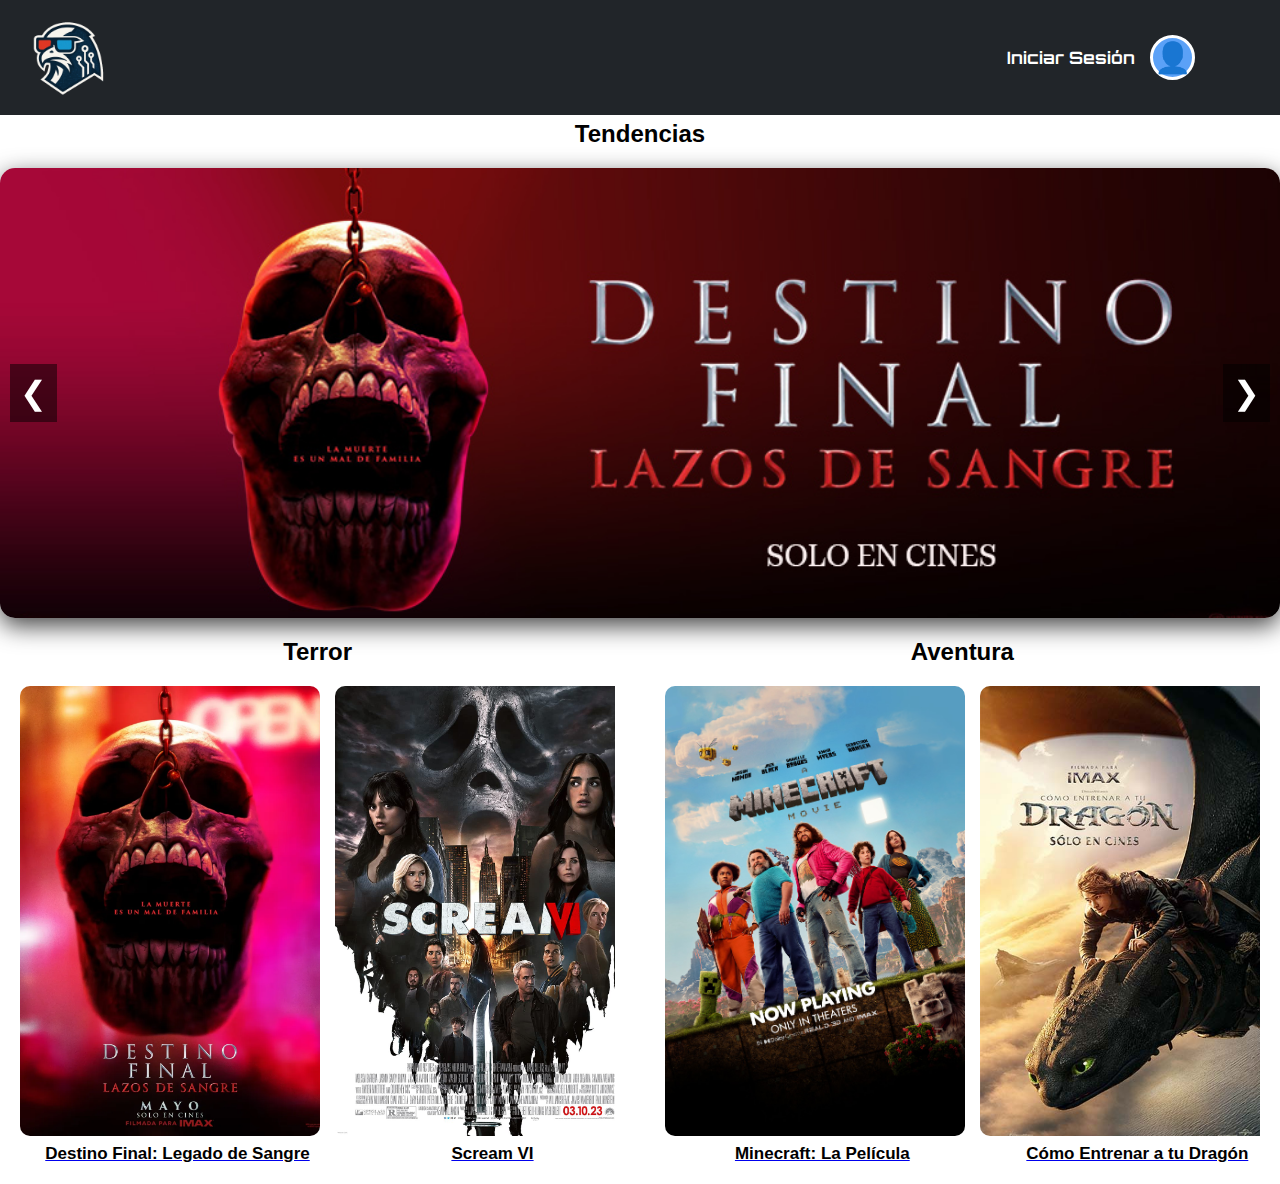
<file: html/index.html>
<!DOCTYPE html>
<html lang="es">

<head>
  <meta charset="UTF-8" />
  <meta name="viewport" content="width=device-width, initial-scale=1.0" />
  <title>CINETEC</title>

  <link href="https://fonts.googleapis.com/css2?family=Orbitron:wght@400..900&display=swap" rel="stylesheet">

  <link rel="stylesheet" href="../css/index.css">
</head>

<body>

  <header>
    <div class="header-left">
      <img id="logo" src="../img/LogoCineFBDOscuro.png" alt="Logo CINETEC" />
      <h1 class="cinetech-title">
        <strong><span class="cine">Cine</span><span class="te">TEC</span><span class="ch">H</span></strong>
      </h1>
    </div>

    <div class="user-menu-container" id="userMenuContainer">
      <div class="login-link" onclick="toggleAuthPanel()" id="loginLink">
        <span class="login-text"><strong>Iniciar Sesión</strong></span>
        <div class="user-icon">👤</div>
      </div>


      <div class="user-logged" id="userLogged" style="display: none;">
        <span id="userName" class="user-name" onclick="toggleUserDropdown()">Usuario</span>
        <div class="user-icon" onclick="toggleUserDropdown()">👤</div>
        <div id="userDropdown" class="user-dropdown">
          <a href="#" onclick="showHistory('boletos')">Historial de boletos</a>
          <a href="#" onclick="showHistory('alimentos')">Historial de alimentos</a>
          <a href="#" onclick="logout()">Cerrar sesión</a>
        </div>
      </div>

    </div>


  </header>

  <div class="auth-panel" id="authPanel">
    <form class="auth-form" id="authForm">
      <h3 id="formTitle">Iniciar Sesión</h3>
      <input type="email" placeholder="Correo" required />
      <input type="password" placeholder="Contraseña" required />
      <button type="submit">Entrar</button>
      <small onclick="toggleAuthMode()">¿No tienes cuenta? <strong>Regístrate</strong></small>
    </form>
  </div>

  <h2>Tendencias</h2>
  <div class="custom-carousel" id="customCarousel">
    <div class="carousel-inner">
      <div class="carousel-item active">
        <a href="funcion.html"><img src="../img/destinoFinalHorizontal.jpg" alt="Póster 1"></a>
      </div>
      <div class="carousel-item">
        <a href="funcion.html"><img src="../img/minecraftHorizontal.jpg" alt="Póster 2"></a>
      </div>
      <div class="carousel-item">
        <a href="funcion.html"><img src="../img/dragonHorizontal.jpg" alt="Póster 3">
        </a>
      </div>
      <div class="carousel-item">
        <a href="funcion.html"><img src="../img/screamHorizontal.jpg" alt="Póster 4"></a>
      </div>
    </div>
    <button class="carousel-control prev" onclick="prevSlide()">❮</button>
    <button class="carousel-control next" onclick="nextSlide()">❯</button>
  </div>

  <div class="category-section">
    <div class="category-carousel">
      <h2>Terror</h2>
      <div class="carousel">
        <a href="funcion.html?id=12457">
          <div class="poster" style="background-image: url('../img/destinoFinalVertical.jpg')">
          </div>
          <div class="poster-title">Destino Final: Legado de Sangre</div>
        </a>
        <a href="funcion.html?id=68795">
          <div class="poster" style="background-image: url('../img/screamVertical.jpg')">
          </div>
          <div class="poster-title">Scream VI</div>
        </a>
      </div>
    </div>

    <div class="category-carousel">
      <h2>Aventura</h2>
      <div class="carousel">
        <a href="funcion.html?id=75314">
          <div class="poster" style="background-image: url('../img/minecraftVertical.jpg')"></div>
          <div class="poster-title">Minecraft: La Película</div>
        </a>
        <a href="funcion.html?id=25467">
          <div class="poster" style="background-image: url('../img/dragonVertical.jpg')">
          </div>
          <div class="poster-title">Cómo Entrenar a tu Dragón</div>
        </a>
      </div>
    </div>
  </div>


  <script>
    const authPanel = document.getElementById("authPanel");
    const authForm = document.getElementById("authForm");
    const formTitle = document.getElementById("formTitle");

    let isRegistering = false;

    function toggleAuthPanel() {
      if (authPanel.style.top === "0%") {
        authPanel.style.top = "-80%";
      } else {
        authPanel.style.top = "0%";
      }
    }

    function toggleAuthMode() {
      isRegistering = !isRegistering;
      formTitle.innerText = isRegistering ? "Registro" : "Iniciar Sesión";

      if (isRegistering) {
        authForm.innerHTML = `
      <h3 id="formTitle">Registro</h3>
      <div class="form-columns"> 
        <div class="column">
          <form action="#" method="POST">
      <input type="text" placeholder="Nombre(s)" name = "name" required />
      <input type="text" placeholder="Primer apellido" name = "lastName" required />
      <input type="text" placeholder="Segundo apellido" name = "secondLastName" required />
      <input type="email" placeholder="Correo" name = "email" required />

           </div>
    <div class="column">
            <input type="password" placeholder="Contraseña" name = "password" required />
      <input type="tel" placeholder="Teléfono" pattern="[0-9]{10}" title="Ingresa un número de 10 dígitos" name = "phone" required />


      <label for="membershipType" style="color:white; font-size:14px;">Tipo de membresía:</label>
      <select id="membershipType" name = "membershipType" required>
        <option value="" disabled selected>Selecciona una opción</option>
        <option value="basica">Normal</option>
        <option value="premium">Platino</option>
        <option value="vip">Diamante</option>
      </select>
      <label for="paymentMethod" style="color:white; font-size:14px; margin-bottom: 10px; display: inline-block;">Método de pago (tarjeta):</label>
<input type="text" id="paymentMethod" placeholder="Número de tarjeta" pattern="[0-9]{16}" title="Número de tarjeta de 16 dígitos" required style="margin-top: 4px;" name="paymentMethod" />

       </div>
  </div>
      <button type="submit">Registrarse</button>
      </form>
      <small onclick="toggleAuthMode()">
        ¿Ya tienes una cuenta? <Strong>Inicia sesión</Strong>
      </small>
    `;
      } else {
        authForm.innerHTML = `
      <h3 id="formTitle">Iniciar Sesión</h3>
      <input type="email" placeholder="Correo" required name="email"/>
      <input type="password" placeholder="Contraseña" required name="password"/>
      <button type="submit">Entrar</button>
      <small onclick="toggleAuthMode()">
        ¿No tienes cuenta? <Strong>Regístrate</Strong>
      </small>
    `;
      }
    }

    /*Carrusel principal*/
    let currentSlide = 0;
    const slides = document.querySelectorAll('.carousel-item');
    const totalSlides = slides.length;

    function updateCarousel() {
      const carouselInner = document.querySelector('.carousel-inner');
      carouselInner.style.transform = `translateX(-${currentSlide * 100}%)`;
    }

    function nextSlide() {
      currentSlide = (currentSlide + 1) % totalSlides;
      updateCarousel();
    }

    function prevSlide() {
      currentSlide = (currentSlide - 1 + totalSlides) % totalSlides;
      updateCarousel();
    }

    // Auto-play
    setInterval(() => {
      nextSlide();
    }, 4000);

    // menú usuario

    document.addEventListener("DOMContentLoaded", () => {
      const loginLink = document.getElementById("loginLink");
      const userLogged = document.getElementById("userLogged");
      const userName = document.getElementById("userName");

      // Simular login
      authForm.addEventListener("submit", function (e) {
        e.preventDefault();
        const inputs = authForm.querySelectorAll("input");
        const email = inputs[0].value;
        const name = isRegistering ? inputs[0].value : email.split("@")[0];

        localStorage.setItem("loggedInUser", name);
        updateUserUI();
        toggleAuthPanel();
      });

      // Mostrar/ocultar el menú desplegable
      window.toggleUserDropdown = function () {
        const dropdown = document.getElementById("userDropdown");
        dropdown.style.display = dropdown.style.display === "block" ? "none" : "block";
      }

      // Cerrar sesión
      window.logout = function () {
        localStorage.removeItem("loggedInUser");
        updateUserUI();
      }

      // Actualiza el UI según el estado de sesión
      function updateUserUI() {
        const user = localStorage.getItem("loggedInUser");
        if (user) {
          loginLink.style.display = "none";
          userLogged.style.display = "flex";
          userName.textContent = user;
        } else {
          loginLink.style.display = "flex";
          userLogged.style.display = "none";
          userName.textContent = "";
        }
      }

      updateUserUI(); // al cargar la página
    });


    // Cierra el menú si se hace clic fuera
    document.addEventListener("click", function (event) {
      const dropdown = document.getElementById("userDropdown");
      const userLogged = document.getElementById("userLogged");

      if (!userLogged.contains(event.target)) {
        dropdown.style.display = "none";
      }
    });

    // // Datos simulados del historial (puedes reemplazar con datos reales)
    const sampleTickets = [
      { pelicula: "Función: Minecraft: La Película, ", ID_Sala: "Sala 1, ", ID_Boleto: "ID Boleto: 01, ", asiento: "Asiento: A1, ", price: "Precio: $70, ", date: "Fecha: 2025/05/10" },
      { pelicula: "Función: Scream VI, ", ID_Sala: "Sala 2, ", ID_Boleto: "ID Boleto: 02, ", asiento: "Asiento: A1, ", price: "Precio: $70, ", date: "Fecha: 2025/05/10" },
    ];

    const sampleSnacks = [
      { item: "Item: Combo Palomitas + Refresco, ", price: "Precio: $149, ", date: "Fecha: 2025/05/10" },
      { item: "Item: Hot Dog, ", price: "Precio: $45, ", date: "Fecha: 2025/05/17" },
    ];

    // Función para mostrar el modal
    function showHistory(type) {
      const modal = document.getElementById("historyModal");
      const title = document.getElementById("modalTitle");
      const list = document.getElementById("historyList");

      // Definir contenido basado en tipo
      const data = type === 'boletos' ? sampleTickets : sampleSnacks;
      title.textContent = `Historial de ${type === 'boletos' ? 'boletos' : 'alimentos'}`;

      // Limpiar y rellenar el listado
      list.innerHTML = '';
      data.forEach(entry => {
        const li = document.createElement("li");
        li.style.marginBottom = "10px";
        li.textContent = `${entry.item} - ${entry.price} - ${entry.date}`;
        list.appendChild(li);
      });

      modal.style.display = "flex";
    }

    // Función para cerrar el modal
    function closeModal() {
      document.getElementById("historyModal").style.display = "none";
    }

  </script>
  <!-- Modal genérico para historial -->
  <div id="historyModal"
    style="display:none; position:fixed; top:0; left:0; width:100%; height:100%; background-color:rgba(0,0,0,0.7); z-index:999; justify-content:center; align-items:center;">
    <div
      style="background:white; color:black; padding:20px; border-radius:10px; width:80%; max-width:600px; max-height:80vh; overflow-y:auto; position:relative;">
      <h2 id="modalTitle">Historial</h2>
      <ul id="historyList" style="list-style:none; padding:0;"></ul>
      <button onclick="closeModal()"
        style="margin-top:15px; background-color:#e72222; color:white; border:none; padding:10px 20px; border-radius:5px; cursor:pointer;">Cerrar</button>
    </div>
  </div>

</body>

</html>
</file>
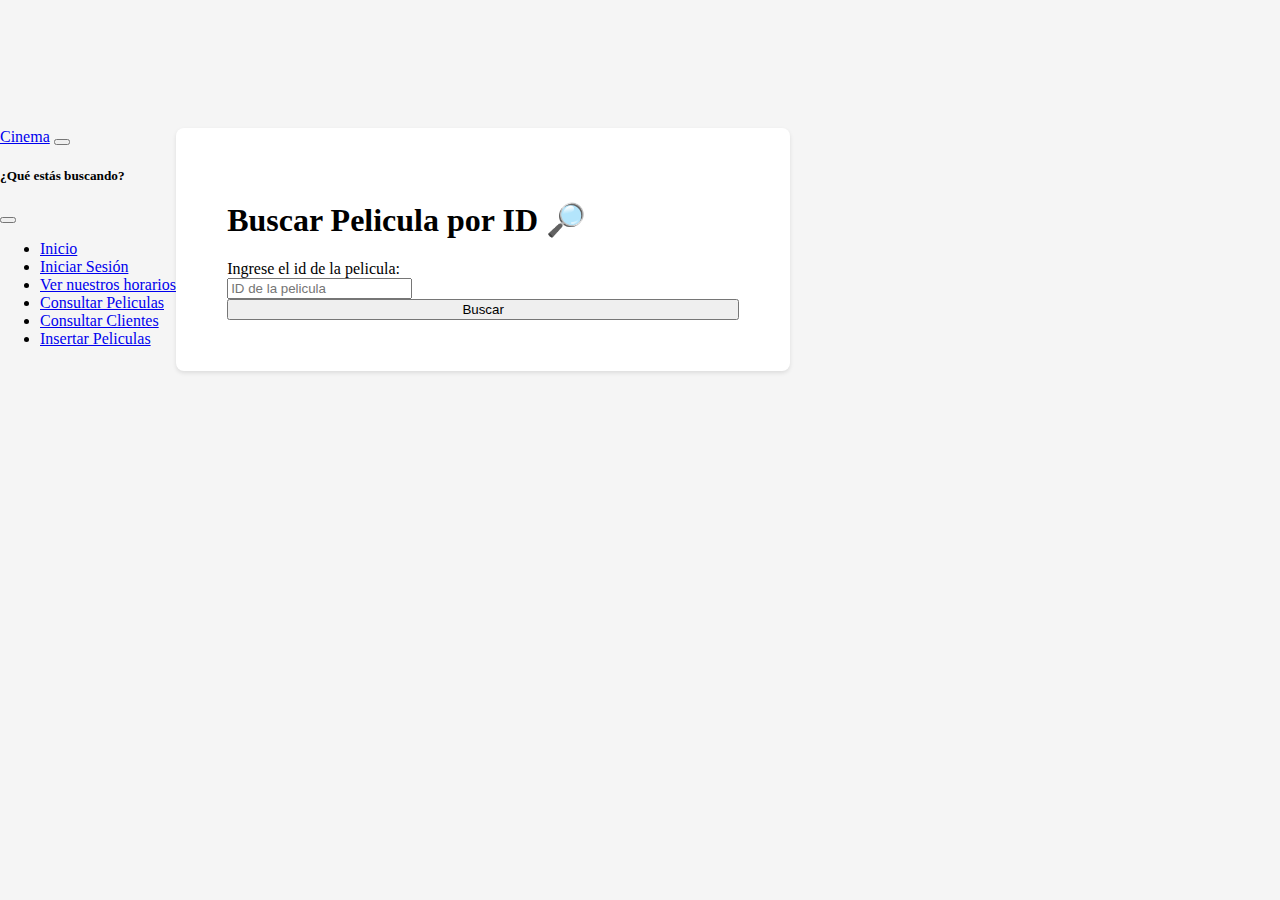
<file: html/consultarPelicula.html>
<!doctype html>
<html lang="en">
  <head>
    <meta charset="utf-8">
    <meta name="viewport" content="width=device-width, initial-scale=1">
    <title>Buscar Usuario</title>
    <link rel="stylesheet" href="../css/consultas.css">
    <link href="https://cdn.jsdelivr.net/npm/bootstrap@5.3.6/dist/css/bootstrap.min.css" rel="stylesheet" integrity="sha384-4Q6Gf2aSP4eDXB8Miphtr37CMZZQ5oXLH2yaXMJ2w8e2ZtHTl7GptT4jmndRuHDT" crossorigin="anonymous">
  </head>
  <body>
    

     <nav class="navbar navbar-dark bg-dark fixed-top">
        <div class="container-fluid">
            <a class="navbar-brand" href="./index.php">Cinema</a>
            <button class="navbar-toggler" type="button" data-bs-toggle="offcanvas" data-bs-target="#offcanvasDarkNavbar" aria-controls="offcanvasDarkNavbar" aria-label="Toggle navigation">
            <span class="navbar-toggler-icon"></span>
            </button>
            <div class="offcanvas offcanvas-end text-bg-dark" tabindex="-1" id="offcanvasDarkNavbar" aria-labelledby="offcanvasDarkNavbarLabel">
            <div class="offcanvas-header">
                <h5 class="offcanvas-title" id="offcanvasDarkNavbarLabel">¿Qué estás buscando?</h5>
                <button type="button" class="btn-close btn-close-white" data-bs-dismiss="offcanvas" aria-label="Close"></button>
            </div>
            <div class="offcanvas-body">
                <ul class="navbar-nav justify-content-end flex-grow-1 pe-3">
                <li class="nav-item">
                    <a class="nav-link active" aria-current="page" href="index.php">Inicio</a>
                </li>
                <li class="nav-item">
                    <a class="nav-link" href="index.php">Iniciar Sesión</a>
                </li>
                <li class="nav-item">
                    <a class="nav-link" href="index.php">Ver nuestros horarios</a>
                </li>
                <li class="nav-item">
                    <a class="nav-link" href="../html/consultarPelicula.html">Consultar Peliculas</a>
                </li>
                <li class="nav-item">
                    <a class="nav-link" href="../html/consultarUsuario.html">Consultar Clientes</a>
                </li>
                <li class="nav-item">
                    <a class="nav-link" href="../html/insertaPeliculas.html">Insertar Peliculas</a>
                </li>
                <!-- <li class="nav-item dropdown">
                    <a class="nav-link dropdown-toggle" href="#" role="button" data-bs-toggle="dropdown" aria-expanded="false">
                    Dropdown
                    </a>
                    <ul class="dropdown-menu dropdown-menu-dark">
                    <li><a class="dropdown-item" href="#">Action</a></li>
                    <li><a class="dropdown-item" href="#">Another action</a></li>
                    <li>
                        <hr class="dropdown-divider">
                    </li>
                    <li><a class="dropdown-item" href="#">Something else here</a></li>
                    </ul>
                </li>
                </ul>
                <form class="d-flex mt-3" role="search">
                    <input class="form-control me-2" type="search" placeholder="Search" aria-label="Search"/>
                    <button class="btn btn-success" type="submit">Search</button>
                </form> -->
            </div>
            </div>
        </div>
    </nav>

    <div class="container mt-5">
      <h1>Buscar Pelicula por ID 🔎</h1>
      <form action="../php/buscar_pelicula.php" id="searchForm" method="GET">
        <div class="mb-3">
          <label for="id_buscar" class="form-label">Ingrese el id de la pelicula:</label>
          <input type="text" class="form-control" id="id_buscar" placeholder="ID de la pelicula" name="id" required>
        </div>
        <button type="submit" class="btn btn-primary">Buscar</button>
      </form>

      <div id="result" class="mt-4"></div>

    <script src="https://cdn.jsdelivr.net/npm/bootstrap@5.3.6/dist/js/bootstrap.bundle.min.js" integrity="sha384-j1CDi7MgGQ12Z7Qab0qlWQ/Qqz24Gc6BM0thvEMVjHnfYGF0rmFCozFSxQBxwHKO" crossorigin="anonymous"></script>
  </body>
</html>
</file>
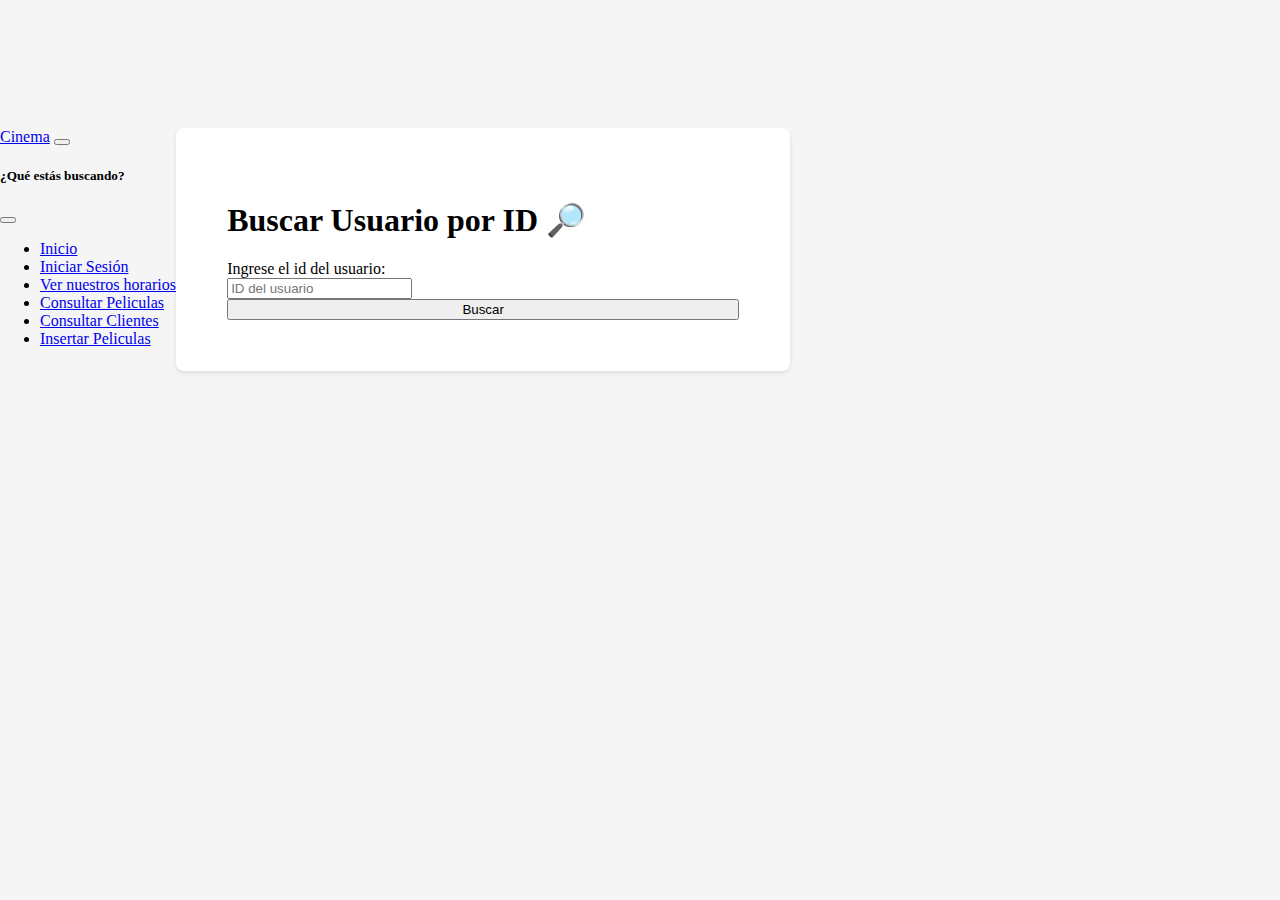
<file: html/consultarUsuario.html>
<!doctype html>
<html lang="en">
  <head>
    <meta charset="utf-8">
    <meta name="viewport" content="width=device-width, initial-scale=1">
    <title>Buscar Usuario</title>
    <link rel="stylesheet" href="../css/consultas.css">
    <link href="https://cdn.jsdelivr.net/npm/bootstrap@5.3.6/dist/css/bootstrap.min.css" rel="stylesheet" integrity="sha384-4Q6Gf2aSP4eDXB8Miphtr37CMZZQ5oXLH2yaXMJ2w8e2ZtHTl7GptT4jmndRuHDT" crossorigin="anonymous">
  </head>
  <body>
    
     <!-- Navbar -->
    <nav class="navbar navbar-dark bg-dark fixed-top">
        <div class="container-fluid">
            <a class="navbar-brand" href="./index.php">Cinema</a>
            <button class="navbar-toggler" type="button" data-bs-toggle="offcanvas" data-bs-target="#offcanvasDarkNavbar" aria-controls="offcanvasDarkNavbar" aria-label="Toggle navigation">
            <span class="navbar-toggler-icon"></span>
            </button>
            <div class="offcanvas offcanvas-end text-bg-dark" tabindex="-1" id="offcanvasDarkNavbar" aria-labelledby="offcanvasDarkNavbarLabel">
            <div class="offcanvas-header">
                <h5 class="offcanvas-title" id="offcanvasDarkNavbarLabel">¿Qué estás buscando?</h5>
                <button type="button" class="btn-close btn-close-white" data-bs-dismiss="offcanvas" aria-label="Close"></button>
            </div>
            <div class="offcanvas-body">
                <ul class="navbar-nav justify-content-end flex-grow-1 pe-3">
                <li class="nav-item">
                    <a class="nav-link active" aria-current="page" href="index.php">Inicio</a>
                </li>
                <li class="nav-item">
                    <a class="nav-link" href="index.php">Iniciar Sesión</a>
                </li>
                <li class="nav-item">
                    <a class="nav-link" href="index.php">Ver nuestros horarios</a>
                </li>
                <li class="nav-item">
                    <a class="nav-link" href="../html/consultarPelicula.html">Consultar Peliculas</a>
                </li>
                <li class="nav-item">
                    <a class="nav-link" href="../html/consultarUsuario.html">Consultar Clientes</a>
                </li>
                <li class="nav-item">
                    <a class="nav-link" href="../html/insertaPeliculas.html">Insertar Peliculas</a>
                </li>
                <!-- <li class="nav-item dropdown">
                    <a class="nav-link dropdown-toggle" href="#" role="button" data-bs-toggle="dropdown" aria-expanded="false">
                    Dropdown
                    </a>
                    <ul class="dropdown-menu dropdown-menu-dark">
                    <li><a class="dropdown-item" href="#">Action</a></li>
                    <li><a class="dropdown-item" href="#">Another action</a></li>
                    <li>
                        <hr class="dropdown-divider">
                    </li>
                    <li><a class="dropdown-item" href="#">Something else here</a></li>
                    </ul>
                </li>
                </ul>
                <form class="d-flex mt-3" role="search">
                    <input class="form-control me-2" type="search" placeholder="Search" aria-label="Search"/>
                    <button class="btn btn-success" type="submit">Search</button>
                </form> -->
            </div>
            </div>
        </div>
    </nav>

    <div class="container mt-5">
      <h1>Buscar Usuario por ID 🔎</h1>
      <form action="../php/buscar_usuario.php" id="searchForm" method="GET">
        <div class="mb-3">
          <label for="id_buscar" class="form-label">Ingrese el id del usuario:</label>
          <input type="text" class="form-control" id="id_buscar" placeholder="ID del usuario" name="id" required>
        </div>
        <button type="submit" class="btn btn-primary">Buscar</button>
      </form>

      <div id="result" class="mt-4"></div>

    <script src="https://cdn.jsdelivr.net/npm/bootstrap@5.3.6/dist/js/bootstrap.bundle.min.js" integrity="sha384-j1CDi7MgGQ12Z7Qab0qlWQ/Qqz24Gc6BM0thvEMVjHnfYGF0rmFCozFSxQBxwHKO" crossorigin="anonymous"></script>
  </body>
</html>
</file>
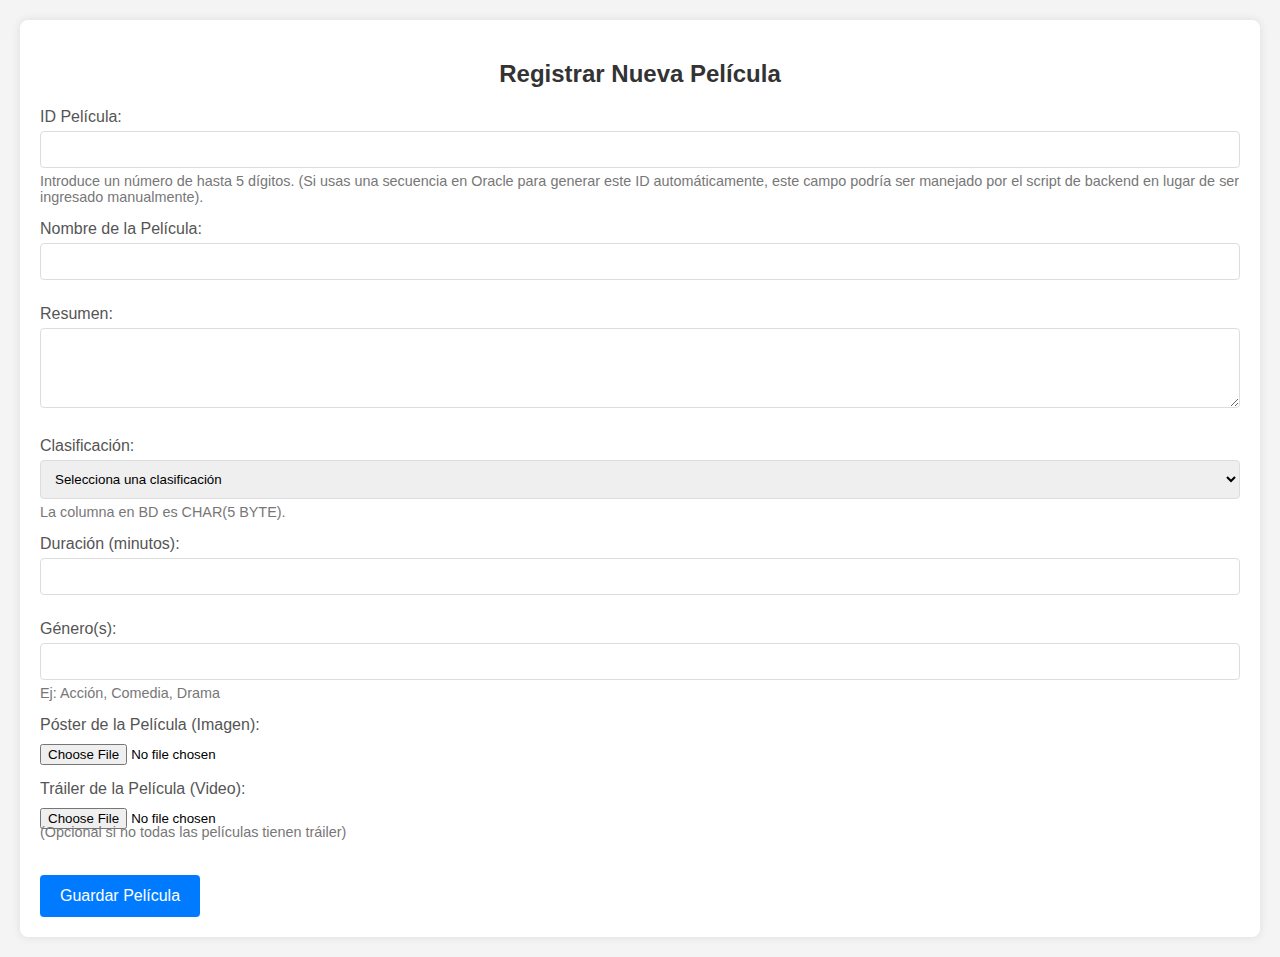
<file: html/insertaPeliculas.html>
<!DOCTYPE html>
<html lang="es">
<head>
    <meta charset="UTF-8">
    <meta name="viewport" content="width=device-width, initial-scale=1.0">
    <title>Insertar Nueva Película</title>
    <style>
        body {
            font-family: sans-serif;
            margin: 20px;
            background-color: #f4f4f4;
        }
        .container {
            background-color: #fff;
            padding: 20px;
            border-radius: 8px;
            box-shadow: 0 0 10px rgba(0, 0, 0, 0.1);
        }
        h2 {
            text-align: center;
            color: #333;
        }
        label {
            display: block;
            margin-top: 15px;
            margin-bottom: 5px;
            color: #555;
        }
        input[type="text"],
        input[type="number"],
        textarea,
        select {
            width: 100%;
            padding: 10px;
            margin-bottom: 10px;
            border: 1px solid #ddd;
            border-radius: 4px;
            box-sizing: border-box; /* Important */
        }
        textarea {
            resize: vertical;
            min-height: 80px;
        }
        input[type="file"] {
            margin-top: 5px;
        }
        button[type="submit"] {
            background-color: #007bff;
            color: white;
            padding: 12px 20px;
            border: none;
            border-radius: 4px;
            cursor: pointer;
            font-size: 16px;
            margin-top: 20px;
        }
        button[type="submit"]:hover {
            background-color: #0056b3;
        }
        .form-group {
            margin-bottom: 15px;
        }
        small {
            display: block;
            margin-top: -5px;
            margin-bottom: 10px;
            font-size: 0.9em;
            color: #777;
        }
    </style>
</head>
<body>

<div class="container">
    <h2>Registrar Nueva Película</h2>
    <form action="procesar_insertar_pelicula.php" method="POST" enctype="multipart/form-data">
        <div class="form-group">
            <label for="id_pelicula">ID Película:</label>
            <input type="number" id="id_pelicula" name="id_pelicula" required max="99999">
            <small>Introduce un número de hasta 5 dígitos. (Si usas una secuencia en Oracle para generar este ID automáticamente, este campo podría ser manejado por el script de backend en lugar de ser ingresado manualmente).</small>
        </div>

        <div class="form-group">
            <label for="nombre">Nombre de la Película:</label>
            <input type="text" id="nombre" name="nombre" required maxlength="50">
        </div>

        <div class="form-group">
            <label for="resumen">Resumen:</label>
            <textarea id="resumen" name="resumen" required maxlength="500"></textarea>
        </div>

        <div class="form-group">
            <label for="clasificacion">Clasificación:</label>
            <select id="clasificacion" name="clasificacion" required>
                <option value="" disabled selected>Selecciona una clasificación</option>
                <option value="AA">AA (Para todo público, especial énfasis en niños)</option>
                <option value="A">A (Para todo público)</option>
                <option value="B">B (Adolescentes de 12 años en adelante)</option>
                <option value="B15">B15 (No recomendada para menores de 15 años)</option>
                <option value="C">C (Adultos de 18 años en adelante)</option>
                <option value="D">D (Películas para adultos con contenido explícito)</option>
            </select>
            <small>La columna en BD es CHAR(5 BYTE).</small>
        </div>

        <div class="form-group">
            <label for="duracion">Duración (minutos):</label>
            <input type="number" id="duracion" name="duracion" required min="1" max="999">
        </div>

        <div class="form-group">
            <label for="genero">Género(s):</label>
            <input type="text" id="genero" name="genero" required maxlength="50">
            <small>Ej: Acción, Comedia, Drama</small>
        </div>

        <div class="form-group">
            <label for="poster">Póster de la Película (Imagen):</label>
            <input type="file" id="poster" name="poster" accept="image/*" required>
        </div>

        <div class="form-group">
            <label for="trailer">Tráiler de la Película (Video):</label>
            <input type="file" id="trailer" name="trailer" accept="video/*">
            <small>(Opcional si no todas las películas tienen tráiler)</small>
        </div>

        <button type="submit">Guardar Película</button>
    </form>
</div>

</body>
</html>
</file>
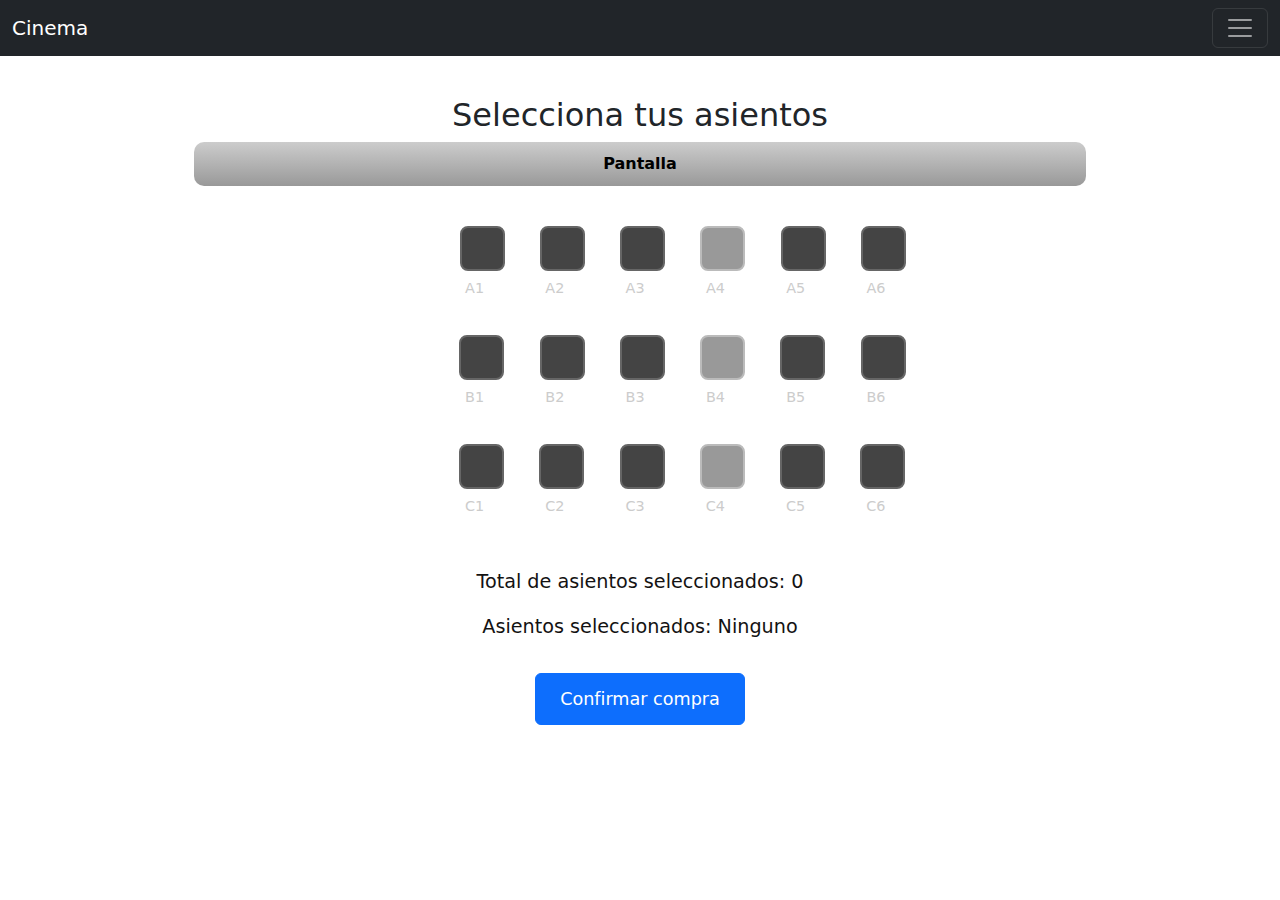
<file: html/venta_boletos.html>
<!DOCTYPE html>
<html lang="es">

<head>
    <meta charset="UTF-8" />
    <title>Venta de boletos</title>
    <meta name="viewport" content="width=device-width, initial-scale=1">
    <link rel="stylesheet" href="../css/boletos.css">
    <link href="https://cdn.jsdelivr.net/npm/bootstrap@5.3.6/dist/css/bootstrap.min.css" rel="stylesheet">
</head>

<!-- Modal de advertencia -->
<div class="modal fade " id="limitModal" tabindex="-1" aria-labelledby="limitModalLabel" aria-hidden="true">
      <div class="modal-dialog modal-dialog-centered">
            <div class="modal-content text-dark">
                  <div class="modal-header">
                        <h5 class="modal-title" id="limitModalLabel">Límite alcanzado</h5>
                        <button type="button" class="btn-close" data-bs-dismiss="modal" aria-label="Cerrar"></button>
                      </div>
                  <div class="modal-body">
                        Solo puedes seleccionar hasta 3 asientos. Deselecciona uno para elegir otro.
                      </div>
                  <div class="modal-footer">
                        <button type="button" class="btn btn-secondary" data-bs-dismiss="modal">Entendido</button>
                      </div>
                </div>
          </div>
</div>

<!-- Modal de resumen -->
<div class="modal fade" id="summaryModal" tabindex="-1" aria-labelledby="summaryModalLabel" aria-hidden="true">
      <div class="modal-dialog modal-dialog-centered">
            <div class="modal-content text-dark">
                  <div class="modal-header">
                        <h5 class="modal-title" id="summaryModalLabel">Resumen de tu compra</h5>
                        <button type="button" class="btn-close" data-bs-dismiss="modal" aria-label="Cerrar"></button>
                      </div>
                  <div class="modal-body">
                        <p><strong>Asientos seleccionados:</strong> <span id="modal-seats"></span></p>
                        <p><strong>Precio por asiento:</strong> $<span id="modal-price"></span></p>
                        <p><strong>Total a pagar:</strong> $<span id="modal-total"></span></p>
                      </div>
                  <div class="modal-footer">
                        <button type="button" class="btn btn-secondary" data-bs-dismiss="modal">Cerrar</button>
                        <button type="button" class="btn btn-success">Confirmar</button>
                      </div>
                </div>
          </div>
</div>

<body>
    <!-- Navbar -->
    <nav class="navbar navbar-dark bg-dark fixed-top">
        <div class="container-fluid">
            <a class="navbar-brand" href="#">Cinema</a>
            <button class="navbar-toggler" type="button" data-bs-toggle="offcanvas"
                data-bs-target="#offcanvasDarkNavbar">
                <span class="navbar-toggler-icon"></span>
            </button>
            <div class="offcanvas offcanvas-end text-bg-dark" id="offcanvasDarkNavbar">
                <div class="offcanvas-header">
                    <h5 class="offcanvas-title">¿Qué estás buscando?</h5>
                    <button type="button" class="btn-close btn-close-white" data-bs-dismiss="offcanvas"></button>
                </div>
                <div class="offcanvas-body">
                    <ul class="navbar-nav justify-content-end flex-grow-1 pe-3">
                        <li class="nav-item"><a class="nav-link active" href="index.html">Inicio</a></li>
                        <li class="nav-item"><a class="nav-link" href="#">Iniciar Sesión</a></li>
                        <li class="nav-item"><a class="nav-link" href="#">Ver nuestros horarios</a></li>
                        <li class="nav-item"><a class="nav-link" href="#">Alimentos</a></li>
                    </ul>
                </div>
            </div>
        </div>
    </nav>

    <!-- Contenido principal -->
    <div class="container mt-5 pt-5 text-center">
        <h2>Selecciona tus asientos</h2>

        <div class="cs-screen">Pantalla</div>

        <div class="cs-seat-map">

            <div class="cs-seat-row">
                    <span class="cs-row-label">A</span>
                    <button class="cs-seat" data-seat="A1"></button>
                    <button class="cs-seat" data-seat="A2"></button>
                    <button class="cs-seat" data-seat="A3"></button>
                    <button class="cs-seat cs-occupied" data-seat="A4"></button>
                    <button class="cs-seat" data-seat="A5"></button>
                    <button class="cs-seat" data-seat="A6"></button>
            </div>
            <div class="cs-seat-row cs-seat-numbers">
                    <span class="cs-row-label"></span>
                    <span class="cs-seat-number">A1</span>
                    <span class="cs-seat-number">A2</span>
                    <span class="cs-seat-number">A3</span>
                    <span class="cs-seat-number">A4</span>
                    <span class="cs-seat-number">A5</span>
                    <span class="cs-seat-number">A6</span>
            </div>

            <div class="cs-seat-row">
                    <span class="cs-row-label">B</span>
                    <button class="cs-seat" data-seat="B1"></button>
                    <button class="cs-seat" data-seat="B2"></button>
                    <button class="cs-seat" data-seat="B3"></button>
                    <button class="cs-seat cs-occupied" data-seat="B4"></button>
                    <button class="cs-seat" data-seat="B5"></button>
                    <button class="cs-seat" data-seat="B6"></button>
            </div>
            <div class="cs-seat-row cs-seat-numbers">
                    <span class="cs-row-label"></span>
                    <span class="cs-seat-number">B1</span>
                    <span class="cs-seat-number">B2</span>
                    <span class="cs-seat-number">B3</span>
                    <span class="cs-seat-number">B4</span>
                    <span class="cs-seat-number">B5</span>
                    <span class="cs-seat-number">B6</span>
            </div>
            <div class="cs-seat-row">
                    <span class="cs-row-label">C</span>
                    <button class="cs-seat" data-seat="C1"></button>
                    <button class="cs-seat" data-seat="C2"></button>
                    <button class="cs-seat" data-seat="C3"></button>
                    <button class="cs-seat cs-occupied" data-seat="C4"></button>
                    <button class="cs-seat" data-seat="C5"></button>
                    <button class="cs-seat" data-seat="C6"></button>
            </div>
            <div class="cs-seat-row cs-seat-numbers">
                    <span class="cs-row-label"></span>
                    <span class="cs-seat-number">C1</span>
                    <span class="cs-seat-number">C2</span>
                    <span class="cs-seat-number">C3</span>
                    <span class="cs-seat-number">C4</span>
                    <span class="cs-seat-number">C5</span>
                    <span class="cs-seat-number">C6</span>
            </div>
        </div>

        <!-- Resumen -->
        <div class="cs-summary">
            <p>Total de asientos seleccionados: <span id="selected-seats">0</span></p>
            <p>Asientos seleccionados: <span id="selected-seat-list">Ninguno</span></p>
            <button id="confirm-button" class="btn btn-primary">Confirmar compra</button>

            <div id="detailed-summary" class="mt-4 text-start" style="display: none;">
                    <h5>Resumen de tu compra:</h5>
                    <ul>
                            <li><strong>Asientos seleccionados:</strong> <span id="summary-seats"></span></li>
                            <li><strong>Precio por asiento:</strong> $<span id="summary-price"></span></li>
                            <li><strong>Total a pagar:</strong> $<span id="summary-total"></span></li>
                        </ul>
            </div>

        </div>
    </div>


    <script src="https://cdn.jsdelivr.net/npm/bootstrap@5.3.6/dist/js/bootstrap.bundle.min.js"></script>
    <script src="../script/boletos.js"></script>
</body>

</html>
</file>
<file: css/index.css>
*,
    *::before,
    *::after {
      box-sizing: border-box;
    }


    html {
      margin: 0;
      font-family: Arial, sans-serif;
      overflow-x: hidden;
      background-color: #ffffff;
    }

    body {
      padding-top: 100px;
      background-color: white;
      color: black;
      font-family: 'Segoe UI', sans-serif;
      margin: 0;
      /*padding: 0;*/

    }


    header {
      position: fixed;
      top: 0;
      left: 0;
      width: 100%;
      z-index: 10;
      /* encima del auth-panel */
      display: flex;
      justify-content: space-between;
      align-items: center;
      padding: 10px 20px;
      background: #212529;
      flex-wrap: nowrap;
    }

    .header-left {
      display: flex;
      align-items: center;
      gap: 10px;
      flex-shrink: 0;
    }

    #logo {
      width: 95px;
      height: auto;
      flex-shrink: 0;
    }

    .user-icon {
      width: 45px;
      height: 45px;
      background-color: #5ba1f7;
      font-size: 30px;
      border-radius: 50%;
      display: flex;
      align-items: center;
      justify-content: center;
      cursor: pointer;
      transition: background-color 0.3s ease, color 0.3s ease;
      border: 3.5px solid white;
    }

    .login-link:hover .login-text {
      color: #5ba1f7;
    }

    .login-link:hover .user-icon {
      background-color: #e72222;
      color: white;
    }


    .login-link {
      display: flex;
      align-items: center;
      text-decoration: none;
      margin-right: 65px;
      color: black;
      cursor: pointer;
    }

    .login-text {
      font-family: "Orbitron";
      margin-right: 15px;
      font-size: 17px;
      color: white;
      transition: color 0.3s ease;
    }

    .auth-panel {
      position: fixed;
      top: -80%;
      left: 0;
      width: 100%;
      height: 85%;
      background: #323232;
      color: white;
      transition: top 0.5s ease-in-out;
      z-index: 1;
      display: flex;
      justify-content: center;
      align-items: center;
    }

    .auth-form {
      width: 500px;
      background: #4e4e4e;
      padding: 20px;
      border-radius: 25px;
      margin-top: 110px;
      max-height: 80vh;
      overflow-y: auto;
      box-sizing: border-box;
      box-shadow: 0 4px 20px rgb(24, 24, 24);

    }


    .auth-form h3 {
      text-align: center;
      margin-top: 0;
    }

    .auth-form input {
      width: 100%;
      padding: 10px;
      margin: 10px 0;
      background: #444;
      border: none;
      color: white;
    }

    .auth-form button {
      margin-top: 10px;
      width: 100%;
      padding: 10px;
      background: #5ba1f7;
      border: none;
      color: black;
      font-weight: bold;
      cursor: pointer;
      border-radius: 10px;
      box-shadow: 0 4px 12px rgb(46, 46, 46);
      transition: background 0.3s ease, transform 0.2s ease, box-shadow 0.3s ease;
    }

    .auth-form button:hover {
      background-color: #e72222;
      color: white;
      transform: translateY(-2px);
      box-shadow: 0 6px 16px rgba(0, 0, 0, 0.359);
    }

    .auth-form small {
      display: block;
      text-align: center;
      margin-top: 10px;
      cursor: pointer;
      color: #ccc;
    }

    .auth-form select {
      width: 100%;
      padding: 10px;
      background: #444;
      border: none;
      color: white;
    }


    .carousel {
      display: flex;
      overflow-x: auto;
      scroll-behavior: smooth;
      margin: 20px 0;
    }

    .carousel::-webkit-scrollbar {
      display: none;
    }

    .poster {
      min-width: 300px;
      height: 450px;
      margin-right: 15px;
      background-size: cover;
      background-position: center;
      cursor: pointer;
      border-radius: 10px;
      flex-shrink: 0;
      transition: transform 0.3s ease;
    }

    .poster:hover {
      transform: scale(1.05);
    }

    .poster-title {
      text-align: center;
      margin-top: 8px;
      font-size: 17px;
      color: black;
      font-weight: bold;
      text-decoration: none;
    }

    .main-carousel {
      width: 100%;
      padding: 0 20px;
    }

    .category-section {
      display: flex;
      justify-content: space-between;
      padding: 0 20px;
    }

    .category-carousel {
      width: 48%;
    }

    h2 {
      text-align: center;
    }

    /* carrusel principal */
    .custom-carousel {
      position: relative;
      width: 100%;
      max-height: 450px;
      overflow: hidden;
      box-shadow: 0 8px 24px rgba(0, 0, 0, 0.732);
      /* <- sombra */
      border-radius: 15px;
      /* opcional, para bordes suaves */
    }

    .carousel-inner {
      display: flex;
      transition: transform 0.5s ease-in-out;
    }

    .carousel-item {
      min-width: 100%;
      transition: opacity 0.5s ease-in-out;
    }

    .carousel-item img {
      width: 100%;
      height: auto;
      display: block;
    }

    .carousel-control {
      position: absolute;
      top: 50%;
      transform: translateY(-50%);
      font-size: 2rem;
      background: rgba(0, 0, 0, 0.5);
      color: white;
      border: none;
      padding: 10px;
      cursor: pointer;
      z-index: 10;
    }

    .carousel-control.prev {
      left: 10px;
    }

    .carousel-control.next {
      right: 10px;
    }


    /*CINETECH*/

    .cinetech-title {
      font-family: "Orbitron", sans-serif;
      font-size: 2.7rem;
      text-align: center;
      margin: 0;
      letter-spacing: 3px;
      opacity: 0;
      transform: translateY(20px);
      animation: fadeInUp 1.2s ease-out forwards;
      white-space: nowrap;

    }

    .cine {
      color: white;
    }

    .te {
      -webkit-text-stroke: 1px white;
      /* borde negro de 1px */
      text-stroke: 1.5px white;
      /* para navegadores que soporten */
      color: orange;
    }

    .ch {
      color: white;
    }

    /* Entrada animada */
    @keyframes fadeInUp {
      from {
        opacity: 0;
        transform: translateY(20px);
      }

      to {
        opacity: 1;
        transform: translateY(0);
      }
    }

    .user-logged {
      display: flex;
      align-items: center;
      position: relative;
      margin-right: 65px;
      gap: 10px;
    }

    .user-name {
      font-family: "Orbitron";
      cursor: pointer;
      font-weight: bold;
      color: black;
      font-size: 18px;
      transition: color 0.3s ease;
    }

    .user-logged:hover .user-name {
      color: #e72222;
    }

    .user-logged:hover .user-icon {
      background-color: #e72222;
      color: white;
    }

    .user-dropdown {
      display: none;
      position: absolute;
      top: 55px;
      right: 0;
      background: white;
      color: black;
      border: 1px solid #ccc;
      border-radius: 10px;
      box-shadow: 0 4px 12px rgba(0, 0, 0, 0.15);
      min-width: 250px;
      z-index: 100;
      padding: 10px 0;
    }

    .user-dropdown a {
      display: block;
      padding: 12px 20px;
      text-decoration: none;
      color: black;
      transition: background-color 0.2s;
    }

    .user-dropdown a:hover {
      background-color: #f0f0f0;
    }

    .form-columns {
      display: flex;
      gap: 10px;
      justify-content: space-between;
      flex-wrap: wrap;
    }

    .form-columns .column {
      flex: 1 1 45%;
      display: flex;
      flex-direction: column;
      gap: 5px;
    }

    .auth-form label {
      margin-bottom: 10px;
      display: inline-block;
    }

    #paymentMethod {
      margin-top: 4px;
    }

    .auth-form label[for="paymentMethod"] {
      margin-bottom: 0px;
      /* Espacio justo entre label y el input */
      margin-top: 10px;
      /* Espacio mayor respecto al campo anterior (membresía) */
    }

    .auth-form input#paymentMethod {
      margin-top: 0;
      /* Quita espacio innecesario entre el label y el input */
    }
</file>
<file: css/consultas.css>
body {
    background-color: #F5F5F5 !important;
    margin: 0;
    padding: 0;
    padding-top: 10%;
    display: flex;
}

.container {
    width: 40% !important;
    background-color: #ffffff;
    border-radius: 8px;
    box-shadow: 0 2px 4px rgba(0, 0, 0, 0.1);
    padding: 20px;
    padding: 4% !important;
}

.mb-3 {
    width: 100%;
    display: flex !important;
    flex-direction: column !important;
    align-items: start !important;
}

.btn {
    width: 100% !important;
}
</file>
<file: css/boletos.css>
body {
  background-color: #121212;
  color: #ffffff;
  font-family: 'Segoe UI', Tahoma, Geneva, Verdana, sans-serif;
}

.cs-seat-map {
  display: flex;
  flex-direction: column;
  align-items: center;
  margin-top: 40px;
  gap: 15px;
}

.cs-seat-row {
  display: flex;
  align-items: center;
  gap: 10px;
}


.custom-modal {
  background-color: #1e1e1e;
  color: #ffffff;
  border: 2px solid #28a745;
  border-radius: 12px;
  box-shadow: 0 0 20px rgba(40, 167, 69, 0.5);
}

.custom-modal .modal-header {
  border-bottom: 1px solid #28a745;
}

.custom-modal .modal-footer {
  border-top: 1px solid #28a745;
}

.custom-modal .btn-secondary {
  background-color: #444;
  border-color: #666;
}

.custom-modal .btn-success {
  background-color: #28a745;
  border-color: #28a745;
}

.custom-modal .btn-close {
  filter: invert(1);
}


.cs-seat-numbers {
  display: flex;
  align-items: center;
  gap: 10px;
  margin-top: -10px;
  margin-bottom: 20px;
}

.cs-seat-number {
  width: 45px;
  text-align: center;
  color: #ccc;
  font-size: 0.9rem;
}


.cs-row-label {
  font-size: 1.2rem;
  font-weight: bold;
  margin-right: 10px;
  color: #ffffff;
}

.cs-seat {
  width: 45px;
  height: 45px;
  background-color: #444;
  border: 2px solid #666;
  border-radius: 8px;
  cursor: pointer;
  transition: background-color 0.3s, transform 0.2s;
}

.cs-seat:hover {
  background-color: #5a5a5a;
  transform: scale(1.1);
}

.cs-seat.cs-occupied {
  background-color: #999;
  cursor: not-allowed;
  border-color: #bbb;
}

.cs-seat.cs-selected {
  background-color: #28a745;
  border-color: #34d058;
}

.cs-summary {
  margin-top: 30px;
  font-size: 1.2rem;
  color: #131212;
}


.cs-seat.cs-selected {
  background-color: #28a745;
  border: 2px solid #34d058;
  box-shadow: 0 0 5px #34d058;
}


.cs-screen {
  width: 80%;
  margin: 0 auto 30px auto;
  padding: 10px;
  background: linear-gradient(to bottom, #ccc, #999);
  color: #000;
  text-align: center;
  font-weight: bold;
  border-radius: 10px;
  box-shadow: 0 2px 10px rgba(255, 255, 255, 0.2);
}


#confirm-button {
  margin-top: 15px;
  padding: 12px 24px;
  font-size: 1.1rem;
  border-radius: 6px;
}
</file>
